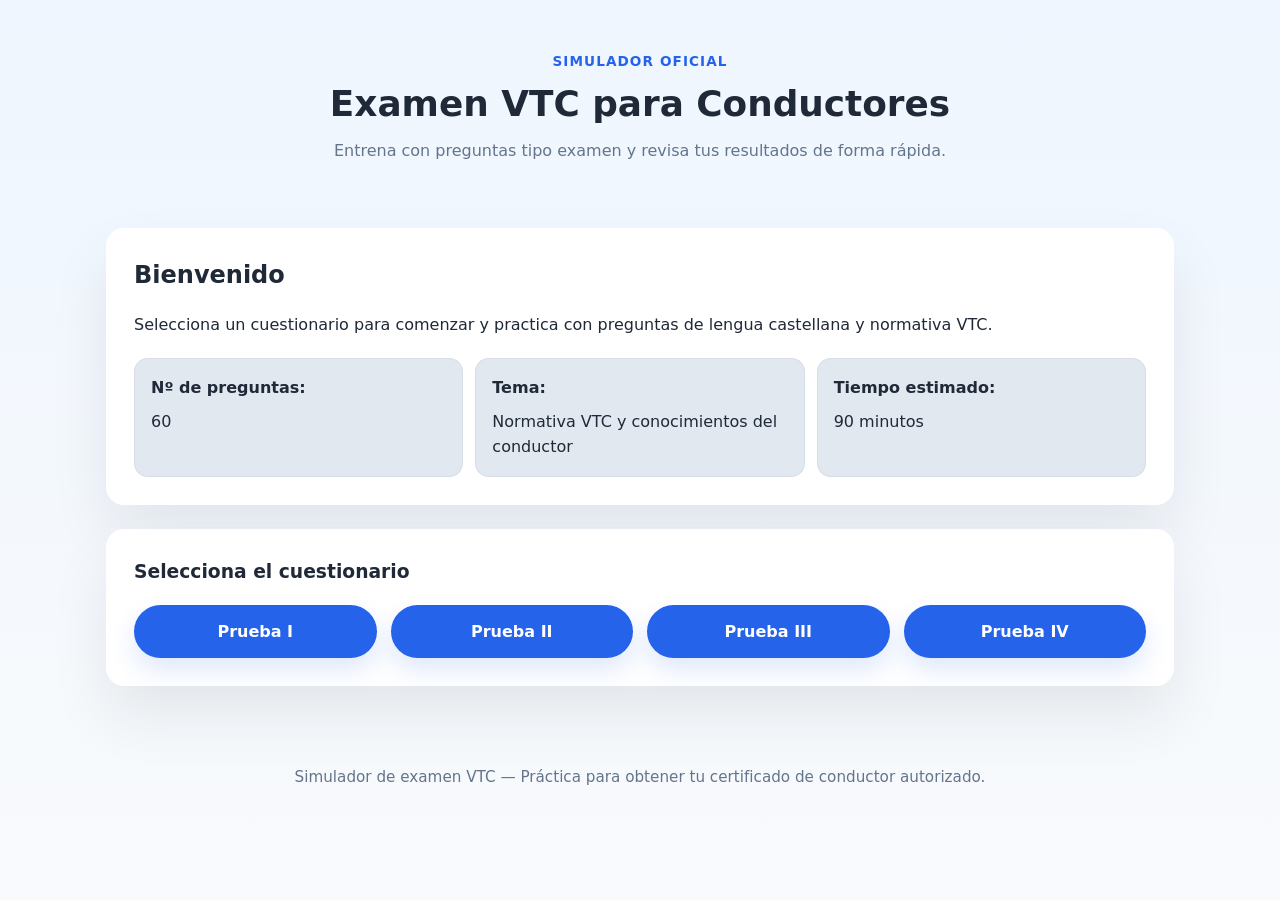
<file: index.html>
<!DOCTYPE html>
<html lang="es">
<head>
    <meta charset="UTF-8">
    <meta name="viewport" content="width=device-width, initial-scale=1.0">
    <title>Simulador de Examen - Conductor VTC</title>
    <link rel="stylesheet" href="styles.css">
</head>
<body>
    <header class="app-header">
        <div class="brand">
            <span class="eyebrow">Simulador Oficial</span>
            <h1>Examen VTC para Conductores</h1>
            <p>Entrena con preguntas tipo examen y revisa tus resultados de forma rápida.</p>
        </div>
    </header>

    <main>
        <section id="start-screen" class="screen active">
            <div class="panel intro-card">
                <h2>Bienvenido</h2>
                <p>Selecciona un cuestionario para comenzar y practica con preguntas de lengua castellana y normativa VTC.</p>
                <div class="exam-info">
                    <div>
                        <strong>Nº de preguntas:</strong>
                        <span id="total-questions">60</span>
                    </div>
                    <div>
                        <strong>Tema:</strong>
                        <span>Normativa VTC y conocimientos del conductor</span>
                    </div>
                    <div>
                        <strong>Tiempo estimado:</strong>
                        <span id="estimated-time">90 minutos</span>
                    </div>
                </div>
            </div>

            <div class="panel test-selection">
                <h3>Selecciona el cuestionario</h3>
                <div class="button-grid">
                    <button type="button" class="btn btn-primary start-btn" data-test="1">Prueba I</button>
                    <button type="button" class="btn btn-primary start-btn" data-test="2">Prueba II</button>
                    <button type="button" class="btn btn-primary start-btn" data-test="3">Prueba III</button>
                    <button type="button" class="btn btn-primary start-btn" data-test="4">Prueba IV</button>
                </div>
            </div>
        </section>

        <section id="exam-screen" class="screen">
            <div class="panel exam-header">
                <div class="progress">
                    <div class="progress-bar">
                        <div class="progress-fill" id="progress-fill"></div>
                    </div>
                    <span id="question-counter">Pregunta 1 de 60</span>
                </div>
                <button type="button" id="summary-btn" class="btn btn-secondary">Resumen</button>
            </div>

            <article class="panel question-container">
                <h2 id="question-text">Pregunta</h2>
                <div class="options" id="options"></div>
                <button type="button" id="submit-btn" class="btn btn-primary" disabled>Enviar Respuesta</button>
                <div id="feedback" class="feedback" aria-live="polite"></div>
            </article>

            <div class="panel navigation">
                <button type="button" id="prev-btn" class="btn btn-secondary" disabled>Anterior</button>
                <button type="button" id="next-btn" class="btn btn-secondary" disabled>Siguiente</button>
            </div>
        </section>

        <section id="summary-screen" class="screen">
            <div class="panel">
                <h2>Resumen del Examen</h2>
                <div id="summary-list"></div>
                <button type="button" id="close-summary-btn" class="btn btn-secondary">Cerrar</button>
            </div>
        </section>

        <section id="results-screen" class="screen">
            <div class="panel results-card">
                <h2>Resultados del Examen</h2>
                <div class="results-summary">
                    <div><strong>Puntuación:</strong> <span id="score"></span>%</div>
                    <div><strong>Correctas:</strong> <span id="correct-count"></span></div>
                    <div><strong>Incorrectas:</strong> <span id="incorrect-count"></span></div>
                    <div><strong>No respondidas:</strong> <span id="unanswered-count"></span></div>
                </div>
                <div class="review">
                    <h3>Revisión de respuestas</h3>
                    <div id="review-list"></div>
                </div>
                <div class="actions">
                    <button type="button" id="restart-btn" class="btn btn-primary">Reiniciar Examen</button>
                    <button type="button" id="home-btn" class="btn btn-secondary">Volver al Inicio</button>
                </div>
            </div>
        </section>
    </main>

    <footer class="app-footer">
        <p>Simulador de examen VTC — Práctica para obtener tu certificado de conductor autorizado.</p>
    </footer>

    <script src="data.js"></script>
    <script src="script.js"></script>
</body>
</html>
</file>
<file: styles.css>
:root {
    --bg: #f0f4f8;
    --card: #ffffff;
    --text: #1f2937;
    --muted: #64748b;
    --primary: #2563eb;
    --primary-dark: #1d4ed8;
    --secondary: #64748b;
    --success: #16a34a;
    --danger: #dc2626;
    --surface: #e2e8f0;
    --radius: 18px;
}

* {
    box-sizing: border-box;
}

body {
    margin: 0;
    min-height: 100vh;
    font-family: Inter, system-ui, -apple-system, BlinkMacSystemFont, 'Segoe UI', sans-serif;
    line-height: 1.6;
    color: var(--text);
    background: linear-gradient(180deg, #eff6ff 0%, #f8fafc 100%);
}

button {
    font: inherit;
}

body > header,
body > footer,
main {
    max-width: 1100px;
    margin: 0 auto;
    padding: 16px;
}

.app-header {
    padding: 24px 0 0;
}

.brand {
    text-align: center;
    padding: 24px 16px;
}

.eyebrow {
    display: inline-block;
    margin-bottom: 12px;
    color: var(--primary);
    font-weight: 700;
    letter-spacing: 0.08em;
    text-transform: uppercase;
    font-size: 0.85rem;
}

.app-header h1 {
    margin: 0;
    font-size: clamp(2rem, 2.8vw, 3rem);
    line-height: 1.05;
}

.app-header p {
    margin: 16px auto 0;
    max-width: 760px;
    color: var(--muted);
    font-size: 1rem;
}

.screen {
    display: none;
    margin: 24px auto;
}

.screen.active {
    display: block;
}

.panel {
    background: var(--card);
    border-radius: var(--radius);
    box-shadow: 0 30px 60px rgba(15, 23, 42, 0.08);
    padding: 28px;
    margin-bottom: 24px;
}

.intro-card,
.question-container,
.results-card {
    padding: 28px;
}

.exam-info {
    display: grid;
    gap: 12px;
    grid-template-columns: repeat(3, minmax(0, 1fr));
    margin-top: 20px;
    color: var(--text);
}

.exam-info div {
    background: var(--surface);
    border-radius: 14px;
    padding: 16px;
    border: 1px solid rgba(148, 163, 184, 0.16);
}

.exam-info strong {
    display: block;
    margin-bottom: 8px;
    color: var(--text);
}

.test-selection h3,
.panel h2,
.panel h3 {
    margin-top: 0;
    margin-bottom: 18px;
    font-weight: 700;
}

.button-grid {
    display: grid;
    grid-template-columns: repeat(4, minmax(0, 1fr));
    gap: 14px;
}

.btn {
    display: inline-flex;
    align-items: center;
    justify-content: center;
    border: none;
    border-radius: 999px;
    padding: 14px 20px;
    min-height: 48px;
    font-weight: 600;
    cursor: pointer;
    transition: transform 0.2s ease, background-color 0.2s ease, box-shadow 0.2s ease;
}

.btn:hover {
    transform: translateY(-1px);
}

.btn:disabled {
    cursor: not-allowed;
    opacity: 0.65;
    transform: none;
}

.btn-primary {
    background-color: var(--primary);
    color: white;
    box-shadow: 0 12px 24px rgba(37, 99, 235, 0.15);
}

.btn-primary:hover {
    background-color: var(--primary-dark);
}

.btn-secondary {
    background-color: white;
    color: var(--text);
    border: 1px solid rgba(100, 116, 139, 0.2);
}

.btn-secondary:hover {
    background-color: #f8fafc;
}

.exam-header {
    display: flex;
    align-items: center;
    justify-content: space-between;
    gap: 16px;
    flex-wrap: wrap;
}

.progress {
    flex: 1 1 320px;
}

.progress-bar {
    width: 100%;
    height: 16px;
    background: #e2e8f0;
    border-radius: 999px;
    overflow: hidden;
}

.progress-fill {
    height: 100%;
    background: linear-gradient(90deg, #22c55e 0%, #06b6d4 100%);
    width: 0;
    transition: width 0.3s ease;
}

#question-counter {
    display: block;
    margin-top: 10px;
    font-weight: 700;
    color: var(--muted);
}

.question-container h2 {
    font-size: 1.5rem;
    margin-bottom: 20px;
    color: var(--text);
}

.options {
    display: grid;
    gap: 14px;
}

.option {
    padding: 16px;
    border-radius: 16px;
    background: #f8fafc;
    border: 1px solid rgba(148, 163, 184, 0.25);
    cursor: pointer;
    transition: background-color 0.2s ease, border-color 0.2s ease, transform 0.15s ease;
}

.option:hover {
    background-color: #eff6ff;
    transform: translateY(-1px);
}

.option.selected {
    background-color: rgba(37, 99, 235, 0.12);
    border-color: #2563eb;
}

#submit-btn {
    width: 100%;
    margin-top: 20px;
}

.feedback {
    margin-top: 20px;
    border-radius: 14px;
    padding: 18px;
    font-weight: 700;
    text-align: center;
}

.feedback.correct {
    background: #d1fae5;
    color: #166534;
}

.feedback.incorrect {
    background: #fee2e2;
    color: #991b1b;
}

.navigation {
    display: flex;
    justify-content: space-between;
    gap: 16px;
    flex-wrap: wrap;
}

.navigation .btn {
    flex: 1 1 180px;
}

#summary-list {
    display: grid;
    gap: 12px;
    max-height: 420px;
    overflow-y: auto;
    padding-right: 4px;
}

.summary-item {
    display: flex;
    justify-content: space-between;
    align-items: center;
    padding: 16px;
    border-radius: 14px;
    background: #f8fafc;
    border: 1px solid rgba(148, 163, 184, 0.2);
}

.summary-item.respondida {
    background: #ecfdf5;
}

.summary-item.pendiente {
    background: #fffbeb;
}

.results-summary {
    display: grid;
    gap: 14px;
    margin-top: 24px;
}

.results-summary div {
    padding: 16px;
    border-radius: 14px;
    background: #f8fafc;
    border: 1px solid rgba(148, 163, 184, 0.2);
}

.review h3 {
    margin-top: 32px;
}

.review-item {
    padding: 18px;
    border-radius: 16px;
    border: 1px solid rgba(148, 163, 184, 0.2);
}

.review-item.correct {
    background: #ecfdf5;
}

.review-item.incorrect {
    background: #fef2f2;
}

.actions {
    display: flex;
    justify-content: center;
    gap: 16px;
    flex-wrap: wrap;
    margin-top: 30px;
}

.app-footer {
    text-align: center;
    padding: 24px 16px 32px;
    color: var(--muted);
    font-size: 0.95rem;
}

@media (max-width: 860px) {
    .button-grid {
        grid-template-columns: repeat(2, minmax(0, 1fr));
    }

    .exam-info {
        grid-template-columns: 1fr;
    }
}

@media (max-width: 640px) {
    body > header,
    body > footer,
    main {
        padding: 12px;
    }

    .panel {
        padding: 20px;
    }

    .button-grid {
        grid-template-columns: 1fr;
    }

    .navigation {
        flex-direction: column;
    }

    .navigation .btn,
    .actions {
        width: 100%;
    }
}

.header {
    display: flex;
    justify-content: space-between;
    align-items: center;
    margin-bottom: 20px;
}

.progress {
    flex-grow: 1;
    margin-right: 20px;
}

.progress-bar {
    width: 100%;
    height: 20px;
    background-color: #ecf0f1;
    border-radius: 10px;
    overflow: hidden;
}

.progress-fill {
    height: 100%;
    background-color: #27ae60;
    width: 0%;
    transition: width 0.3s ease;
}

#question-counter {
    display: block;
    text-align: center;
    margin-top: 5px;
    font-weight: bold;
}

.question-container {
    margin-bottom: 20px;
}

.options {
    margin: 20px 0;
}

.option {
    display: block;
    margin: 10px 0;
    padding: 10px;
    background-color: #ecf0f1;
    border: 2px solid #bdc3c7;
    border-radius: 5px;
    cursor: pointer;
    transition: background-color 0.3s;
}

.option:hover {
    background-color: #d5dbdb;
}

.option.selected {
    background-color: #3498db;
    color: white;
    border-color: #2980b9;
}

button {
    padding: 10px 20px;
    background-color: #3498db;
    color: white;
    border: none;
    border-radius: 5px;
    cursor: pointer;
    font-size: 16px;
}

button:hover {
    background-color: #2980b9;
}

button:disabled {
    background-color: #bdc3c7;
    cursor: not-allowed;
}

.feedback {
    margin: 20px 0;
    padding: 10px;
    border-radius: 5px;
    text-align: center;
    font-weight: bold;
}

.feedback.correct {
    background-color: #d4edda;
    color: #155724;
    border: 1px solid #c3e6cb;
}

.feedback.incorrect {
    background-color: #f8d7da;
    color: #721c24;
    border: 1px solid #f5c6cb;
}

.navigation {
    display: flex;
    justify-content: space-between;
    margin-top: 20px;
}

#summary-list {
    max-height: 400px;
    overflow-y: auto;
}

.summary-item {
    padding: 10px;
    margin: 5px 0;
    border: 1px solid #ddd;
    border-radius: 5px;
    display: flex;
    justify-content: space-between;
    align-items: center;
}

.summary-item.respondida {
    background-color: #d4edda;
}

.summary-item.pendiente {
    background-color: #fff3cd;
}

.results {
    text-align: center;
    margin: 20px 0;
}

.results p {
    font-size: 18px;
    margin: 10px 0;
}

.review {
    margin-top: 30px;
}

.review-item {
    margin: 20px 0;
    padding: 15px;
    border: 1px solid #ddd;
    border-radius: 5px;
}

.review-item.correct {
    background-color: #d4edda;
}

.review-item.incorrect {
    background-color: #f8d7da;
}

.actions {
    text-align: center;
    margin-top: 30px;
}

.actions button {
    margin: 0 10px;
}
</file>
